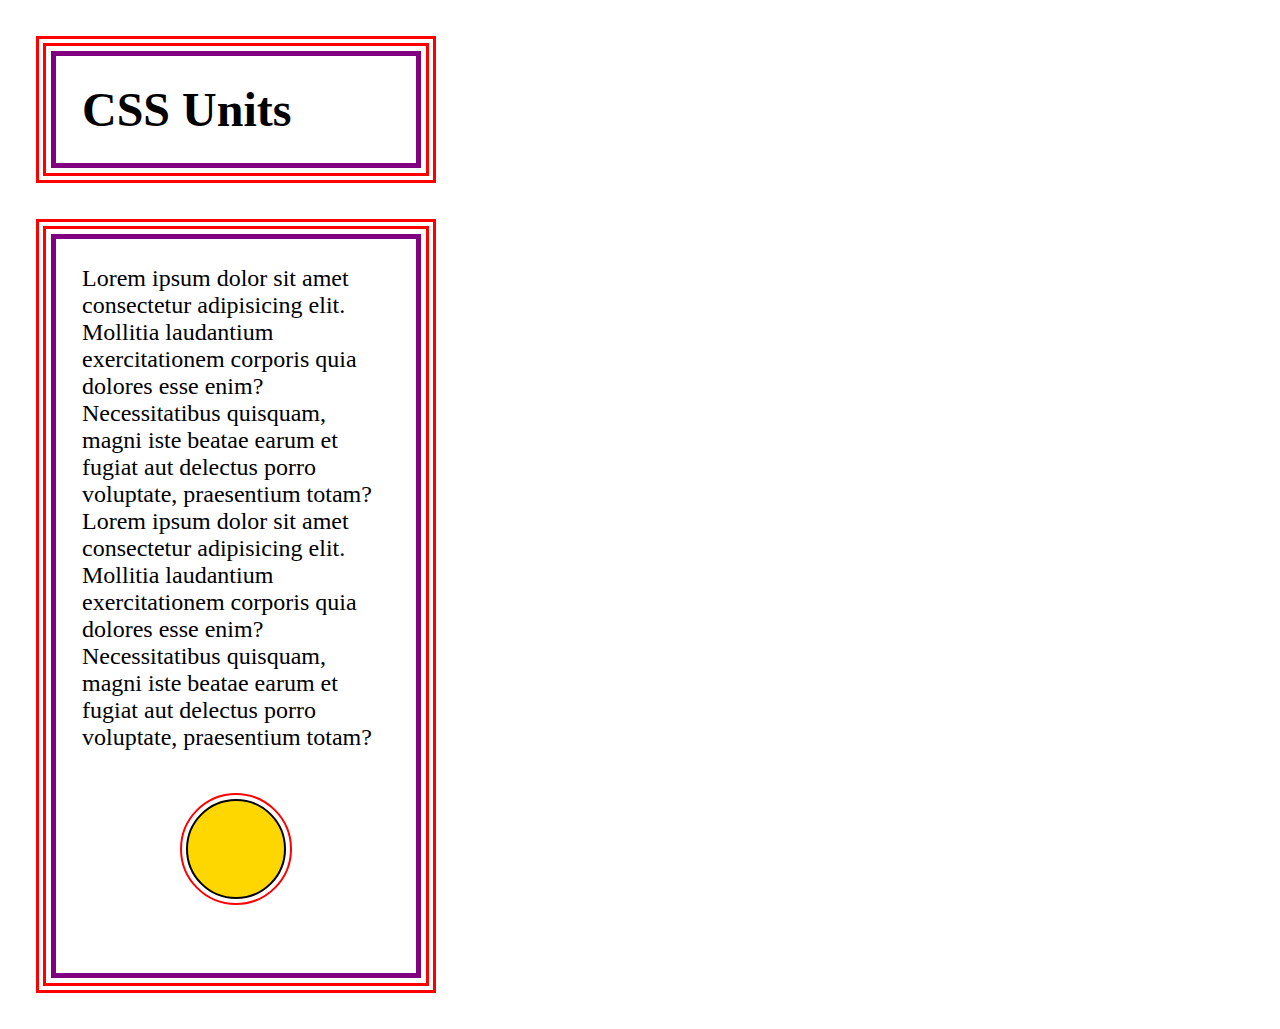
<file: 04_lesson_starter/index.html>
<!DOCTYPE html>
<html lang="en">

<head>
    <meta charset="UTF-8">
    <meta http-equiv="X-UA-Compatible" content="IE=edge">
    <meta name="viewport" content="width=device-width, initial-scale=1.0">
    <title>Document</title>
    <link rel="stylesheet" href="css/style.css">
</head>

<body>
    <header class="container">
        <h1>CSS Units</h1>
    </header>
    <main class="container">
        <p>Lorem ipsum dolor sit amet consectetur adipisicing elit. Mollitia laudantium exercitationem corporis quia
            dolores esse enim? Necessitatibus quisquam, magni iste beatae earum et fugiat aut delectus porro voluptate,
            praesentium totam?</p>
        <p>Lorem ipsum dolor sit amet consectetur adipisicing elit. Mollitia laudantium exercitationem corporis quia
            dolores esse enim? Necessitatibus quisquam, magni iste beatae earum et fugiat aut delectus porro voluptate,
            praesentium totam?</p>
           
            <div class="circle"></div>
    </main>
</body>

</html>
</file>
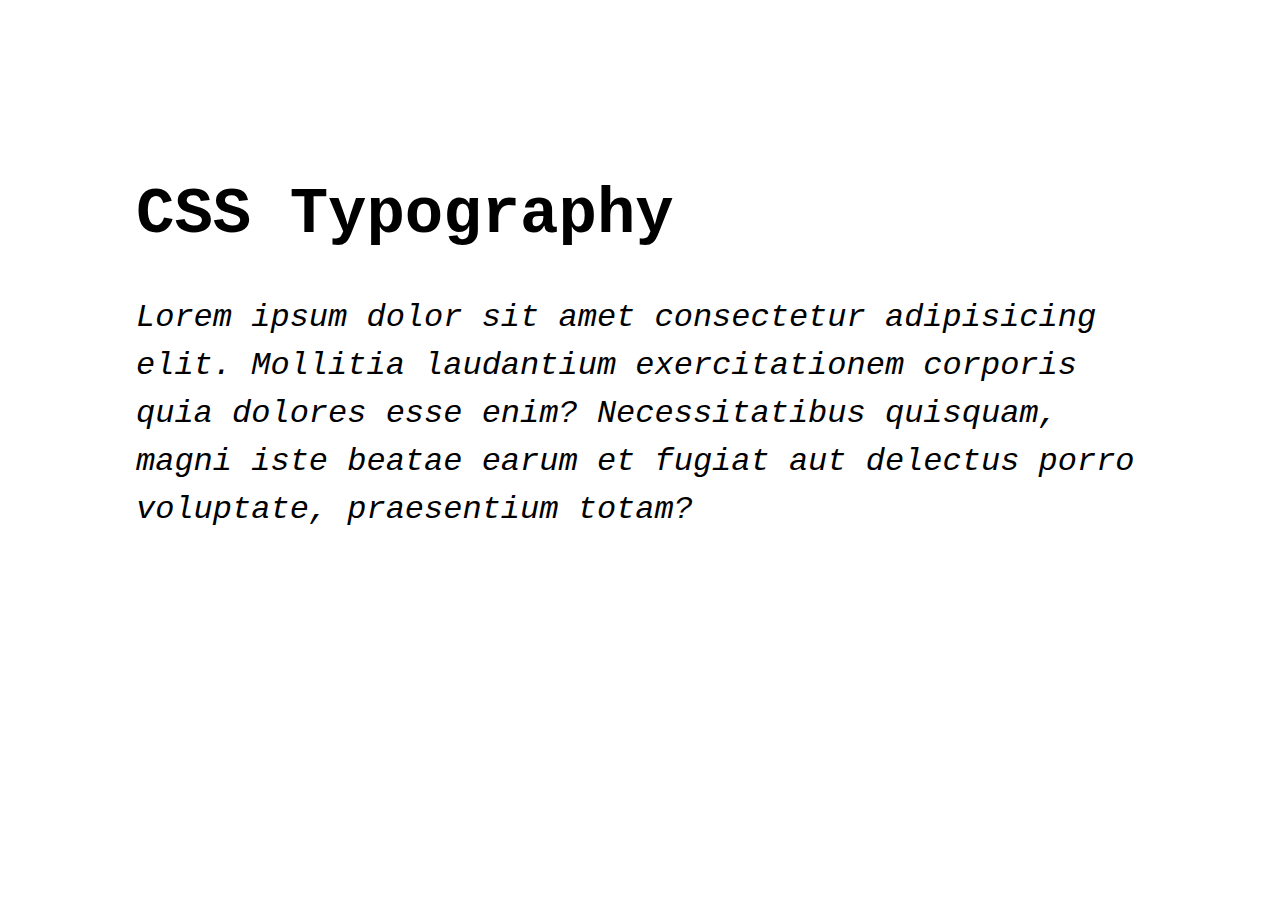
<file: 06_lesson_starter/index.html>
<!DOCTYPE html>
<html lang="en">

<head>
    <meta charset="UTF-8">
    <meta http-equiv="X-UA-Compatible" content="IE=edge">
    <meta name="viewport" content="width=device-width, initial-scale=1.0">
    <title>Document</title>
    <link rel="stylesheet" href="css/style.css">
</head>

<body>
    <header>
        <h1>CSS Typography</h1>
    </header>
    <main>
        <p>Lorem ipsum dolor sit amet consectetur adipisicing elit. Mollitia laudantium exercitationem corporis quia
            dolores esse enim? Necessitatibus quisquam, magni iste beatae earum et fugiat aut delectus porro voluptate,
            praesentium totam?</p>

        <!-- <form>
            <label for="name">Name:</label>
            <input id="name" type="text" placeholder="Your Name" />
            <button>Submit</button>
        </form> -->
    </main>
</body>

</html>
</file>
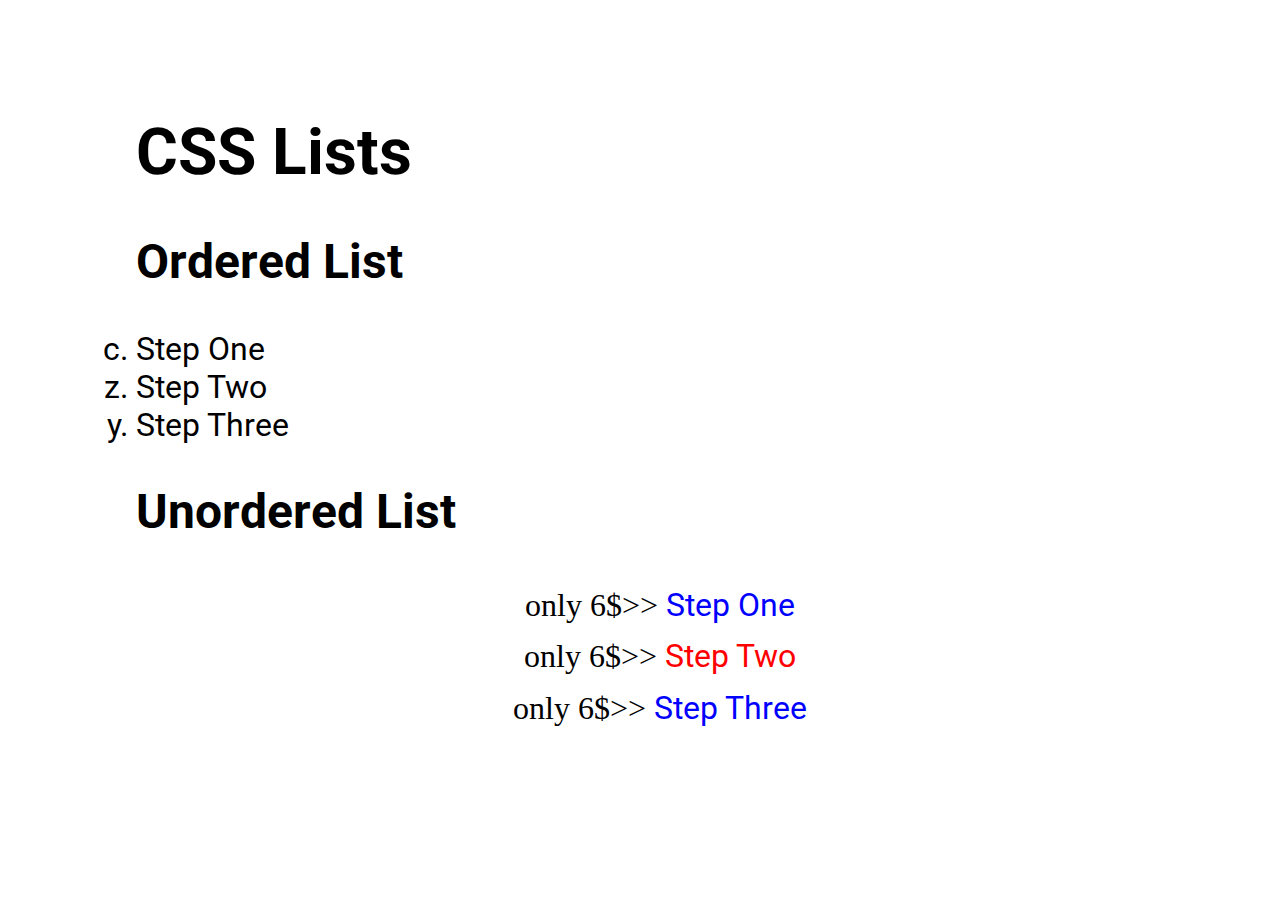
<file: 08_lesson_starter/index.html>
<!DOCTYPE html>
<html lang="en">

<head>
    <meta charset="UTF-8">
    <meta http-equiv="X-UA-Compatible" content="IE=edge">
    <meta name="viewport" content="width=device-width, initial-scale=1.0">
    <title>CSS Lists</title>
    <link rel="stylesheet" href="css/style.css">
</head>

<body>
    <header>
        <h1>CSS Lists</h1>
    </header>
    <main>
        <article>
            <h2>Ordered List</h2>
            <ol start="3" reversed>
                <li>Step One</li>
                <li value="26">Step Two</li>
                <li>Step Three</li>
            </ol>
        </article>
        <article>
            <h2>Unordered List</h2>
            <ul>
                <li>Step One</li>
                <li>Step Two</li>
                <li>Step Three</li>
            </ul>
        </article>
    </main>
</body>

</html>
</file>
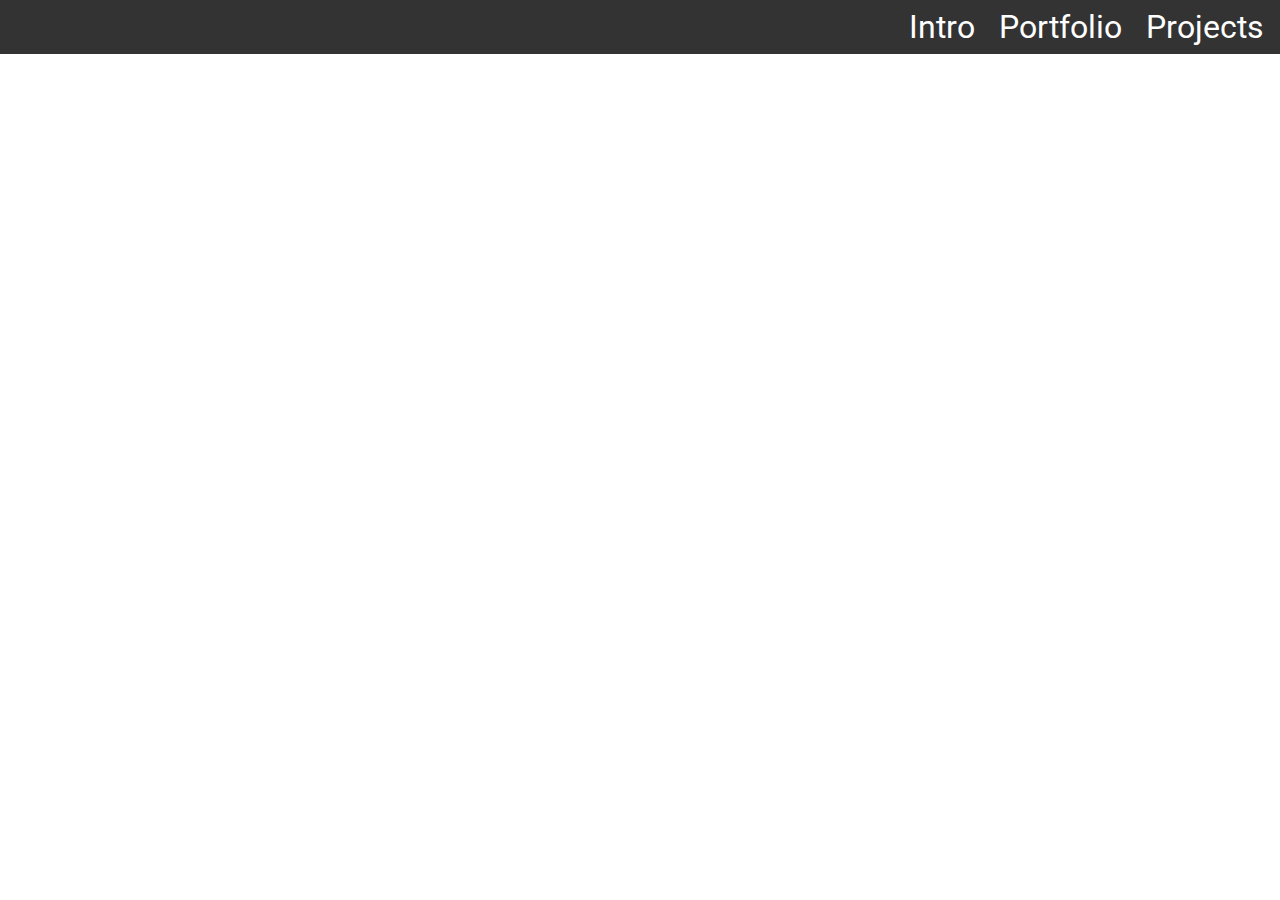
<file: 10_lesson_starter/index.html>
<!DOCTYPE html>
<html lang="en">

<head>
    <meta charset="UTF-8">
    <meta http-equiv="X-UA-Compatible" content="IE=edge">
    <meta name="viewport" content="width=device-width, initial-scale=1.0">
    <title>CSS Display</title>
    <link rel="stylesheet" href="css/style.css">
</head>

<body>
    <main>
        <!-- <p>This is a paragraph.</p>
        <p>This is <span class="opposite">another</span> paragraph.</p> -->

        <nav>
            <ul>
                <li><a href="#">Intro</a></li>
                <li><a href="#">Portfolio</a></li>
                <li><a href="#">Projects</a></li>
            </ul>
        </nav>
        
    </main>
</body>

</html>
</file>
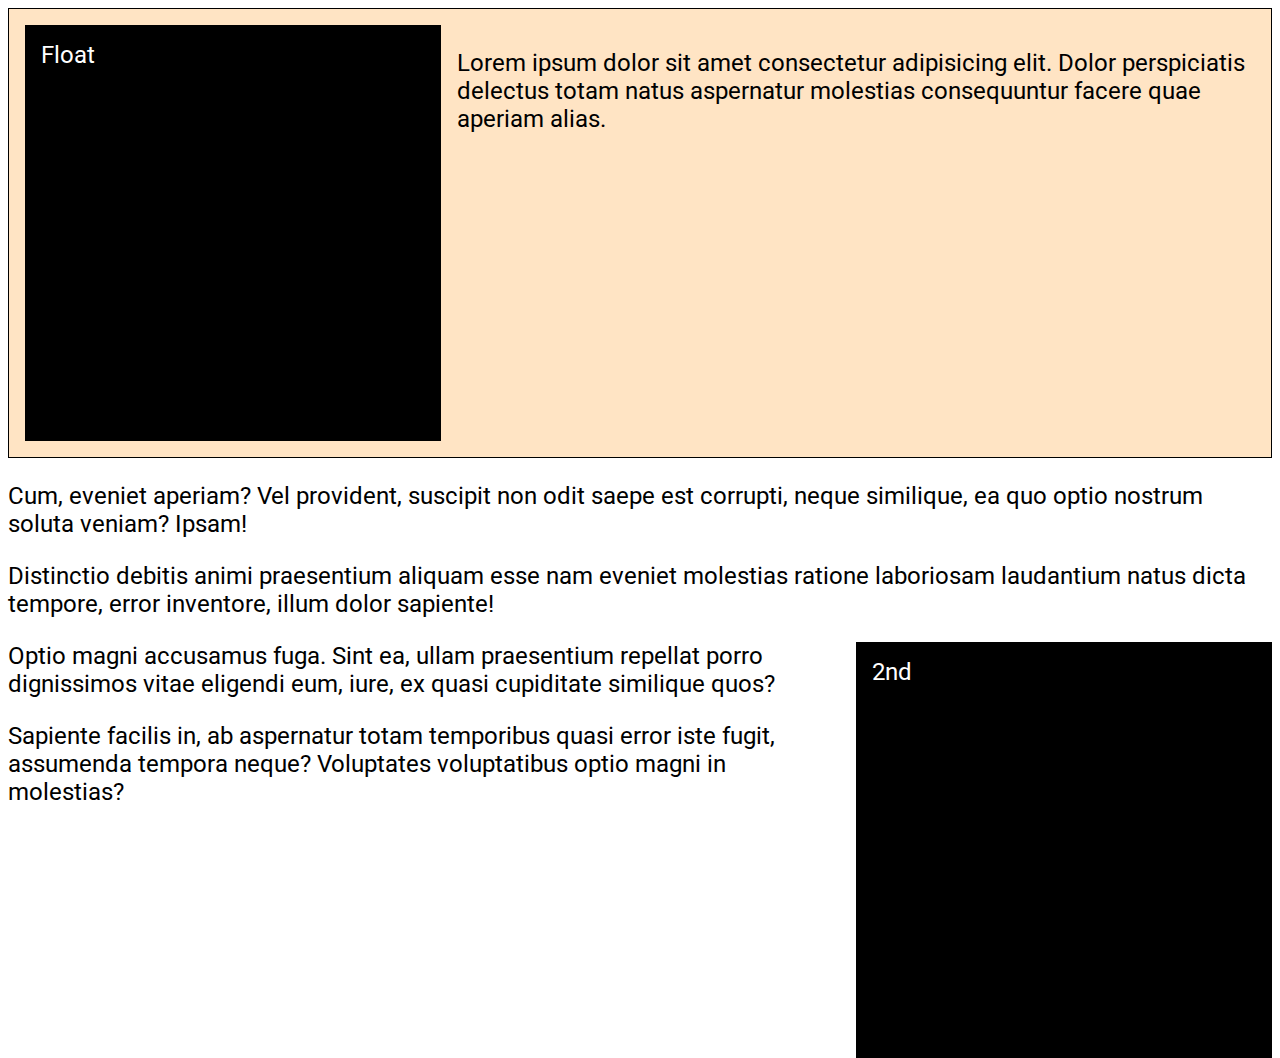
<file: 11_lesson_starter/index.html>
<!DOCTYPE html>
<html lang="en">

<head>
    <meta charset="UTF-8">
    <meta http-equiv="X-UA-Compatible" content="IE=edge">
    <meta name="viewport" content="width=device-width, initial-scale=1.0">
    <title>CSS Floats</title>
    <link rel="stylesheet" href="css/style.css">
</head>

<body>
    <section>
        <div class="block left">Float</div>
        <p>Lorem ipsum dolor sit amet consectetur adipisicing elit. Dolor perspiciatis delectus totam natus aspernatur molestias consequuntur facere quae aperiam alias.</p>
    </section>
    
     <p>Cum, eveniet aperiam? Vel provident, suscipit non odit saepe est corrupti, neque similique, ea quo optio nostrum soluta veniam? Ipsam!</p>
     <p>Distinctio debitis animi praesentium aliquam esse nam eveniet molestias ratione laboriosam laudantium natus dicta tempore, error inventore, illum dolor sapiente!</p>
     <div class="block right">2nd</div>
     <p>Optio magni accusamus fuga. Sint ea, ullam praesentium repellat porro dignissimos vitae eligendi eum, iure, ex quasi cupiditate similique quos?</p>
     <p>Sapiente facilis in, ab aspernatur totam temporibus quasi error iste fugit, assumenda tempora neque? Voluptates voluptatibus optio magni in molestias?</p>
</body>

</html>
</file>
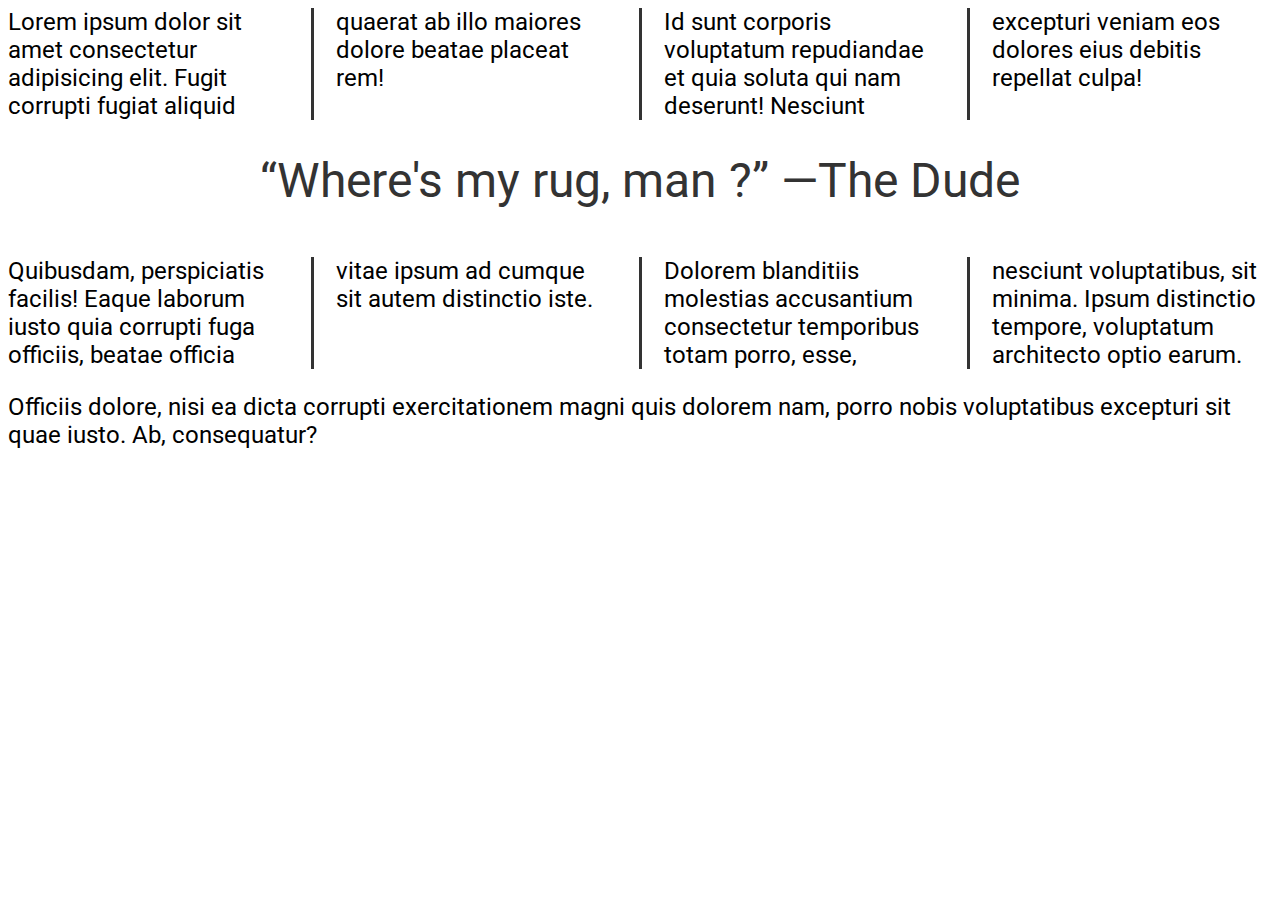
<file: 12_lesson_starter/index.html>
<!DOCTYPE html>
<html lang="en">

<head>
    <meta charset="UTF-8">
    <meta http-equiv="X-UA-Compatible" content="IE=edge">
    <meta name="viewport" content="width=device-width, initial-scale=1.0">
    <title>CSS Columns</title>
    <link rel="stylesheet" href="css/style.css">
</head>

<body>

        <section class="columns">
            <p>Lorem ipsum dolor sit amet consectetur adipisicing elit. Fugit corrupti fugiat aliquid quaerat ab illo maiores dolore beatae placeat rem!</p>
            <p>Id sunt corporis voluptatum repudiandae et quia soluta qui nam deserunt! Nesciunt excepturi veniam eos dolores eius debitis repellat culpa!</p>
            <!-- <h2>Next Topic</h2> -->
            <p class="quote">&#8220;Where's my rug, man ?&#8221; <span class="nowrap">&#8212;The Dude</span></p>
            <p>Quibusdam, perspiciatis facilis! Eaque laborum iusto quia corrupti fuga officiis, beatae officia vitae ipsum ad cumque sit autem distinctio iste.</p>
            <p>Dolorem blanditiis molestias accusantium consectetur temporibus totam porro, esse, nesciunt voluptatibus, sit minima. Ipsum distinctio tempore, voluptatum architecto optio earum.</p>
        </section>
    <p>Officiis dolore, nisi ea dicta corrupti exercitationem magni quis dolorem nam, porro nobis voluptatibus excepturi sit quae iusto. Ab, consequatur?</p>


</body>

</html>
</file>
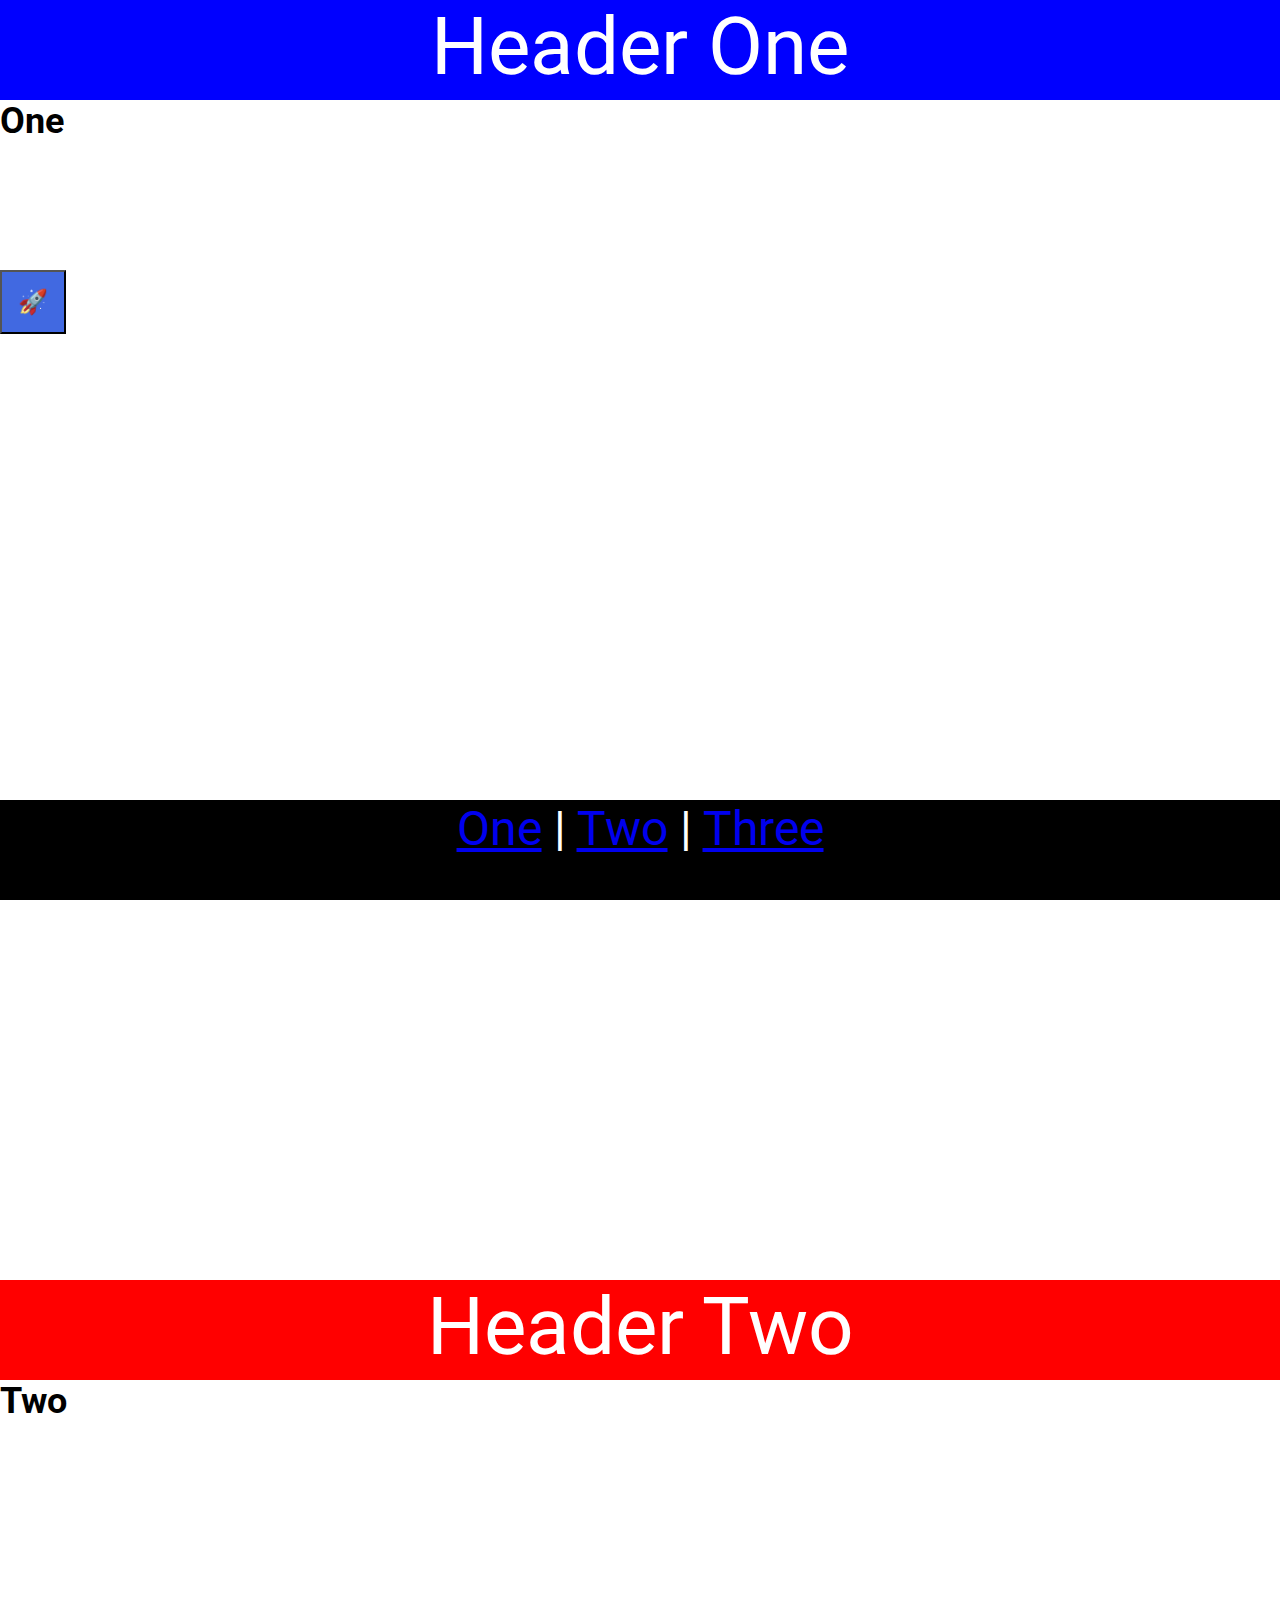
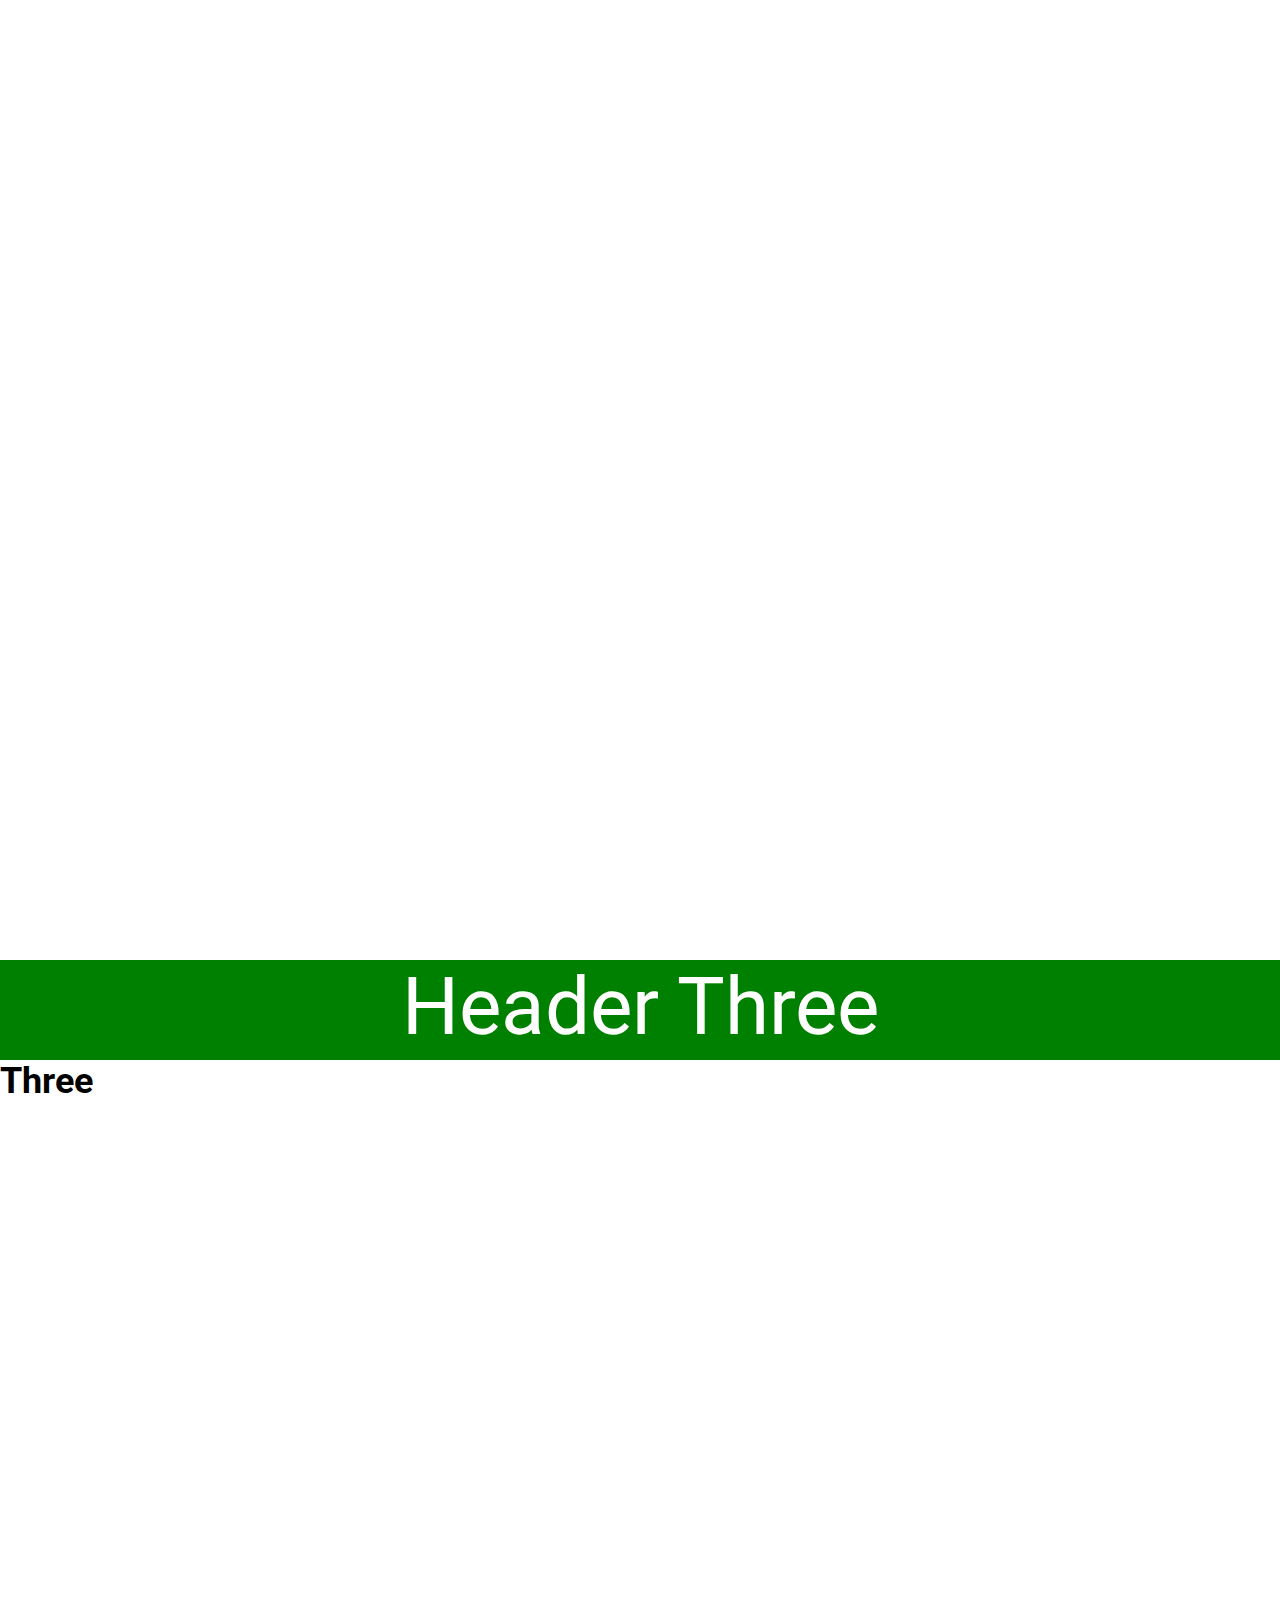
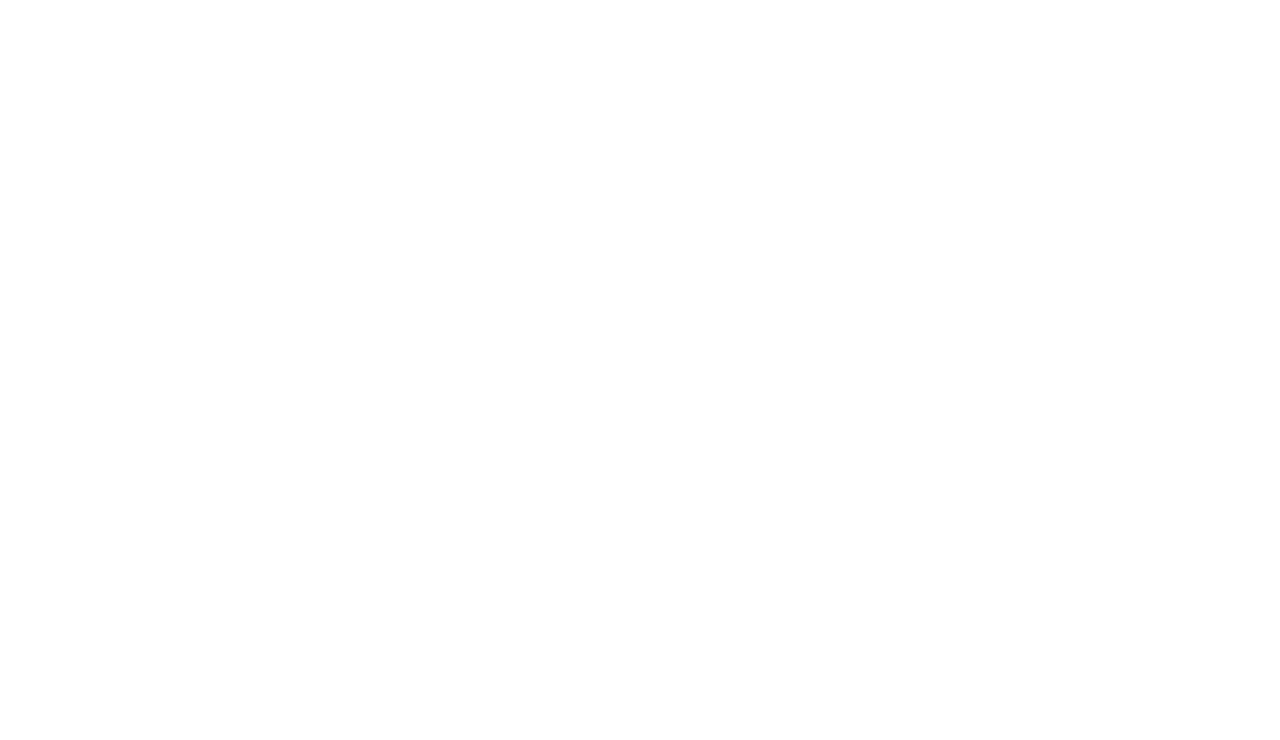
<file: 13_lesson_starter/index.html>
<!DOCTYPE html>
<html lang="en">

<head>
    <meta charset="UTF-8">
    <meta http-equiv="X-UA-Compatible" content="IE=edge">
    <meta name="viewport" content="width=device-width, initial-scale=1.0">
    <title>CSS Position</title>
    <link rel="stylesheet" href="css/style.css">
</head>

<body>
    <!-- <div class="outer-container">
        <div class="inner-container">
            <div class="box absolute">
                <p>Absolute</p>
            </div>
            <div class="box relative">
                <p>Relative</p>
            </div>
            <div class="box fixed">
                <p>Fixed</p>
            </div>
            <div class="box sticky">
                <p>Sticky</p>
            </div>
        </div>
    </div> -->
    <button class="social">🚀</button>
    <section id="one">
        <header class="blue">Header One</header>
        <h2>One</h2>
    </section>
    <section id="two">
        <header class="red">Header Two</header>
        <h2>Two</h2>
    </section>
    <section id="three">
        <header class="green">Header Three</header>
        <h2>Three</h2>
    </section>
    <footer>
        <a href="#one">One</a> | 
        <a href="#two">Two</a> | 
        <a href="#three">Three</a>
    </footer>
</body>

</html>
</file>
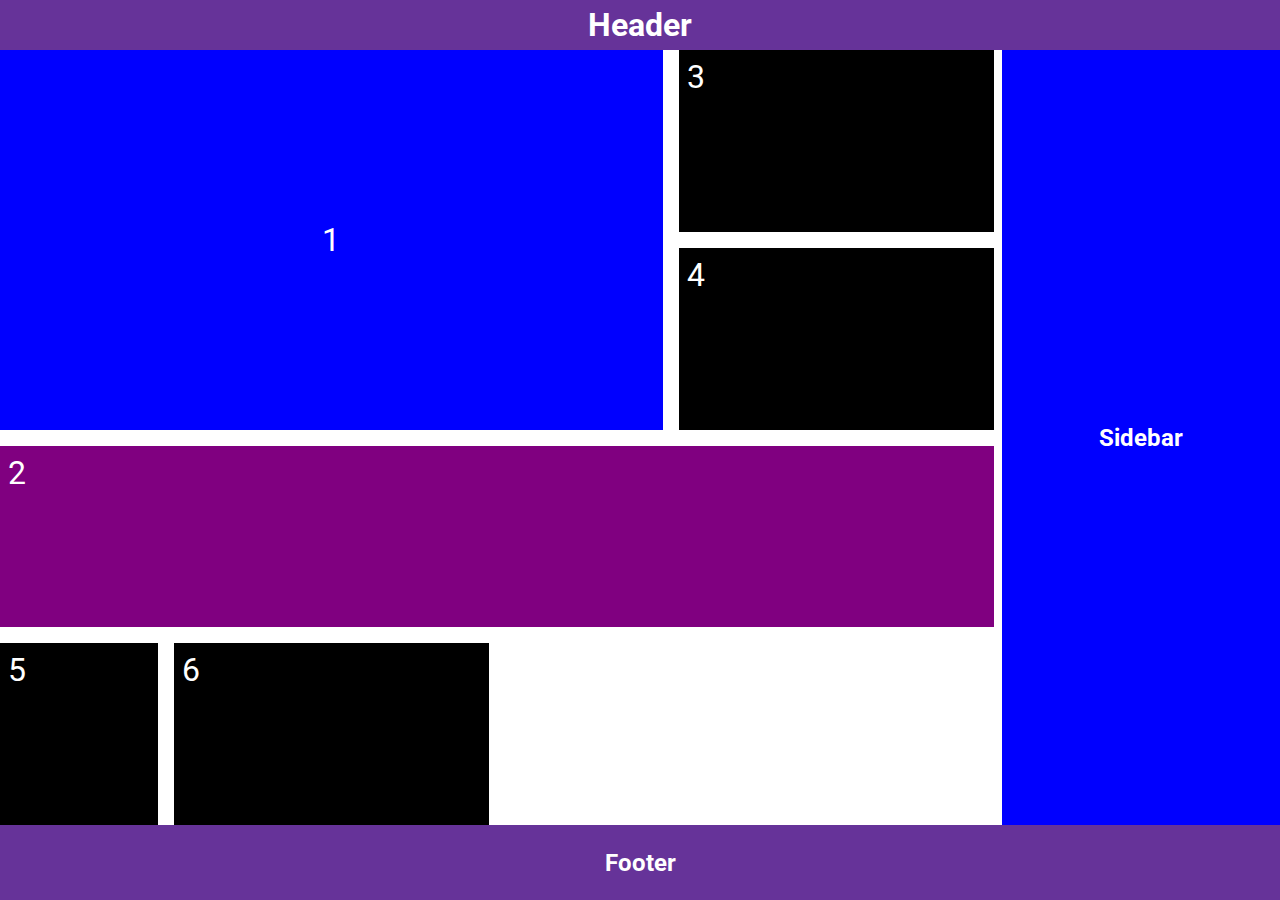
<file: 15_lesson_starter/index.html>
<!DOCTYPE html>
<html lang="en">

<head>
    <meta charset="UTF-8">
    <meta http-equiv="X-UA-Compatible" content="IE=edge">
    <meta name="viewport" content="width=device-width, initial-scale=1.0">
    <title>CSS Grid</title>
    <link rel="stylesheet" href="css/style.css">
</head>

<body>
    <header class="header el"><h1>Header</h1></header>
    <main class="container">
            <div class="box">1</div>
            <div class="box">2</div>
            <div class="box">3</div>
            <div class="box">4</div>
            <div class="box">5</div>
            <div class="box">6</div>
    </main>
    <aside class="sidebar el"><h2>Sidebar</h2></aside>
    <foote class="footer el"><h2>Footer</h2></foote>
</body>

</html>
</file>
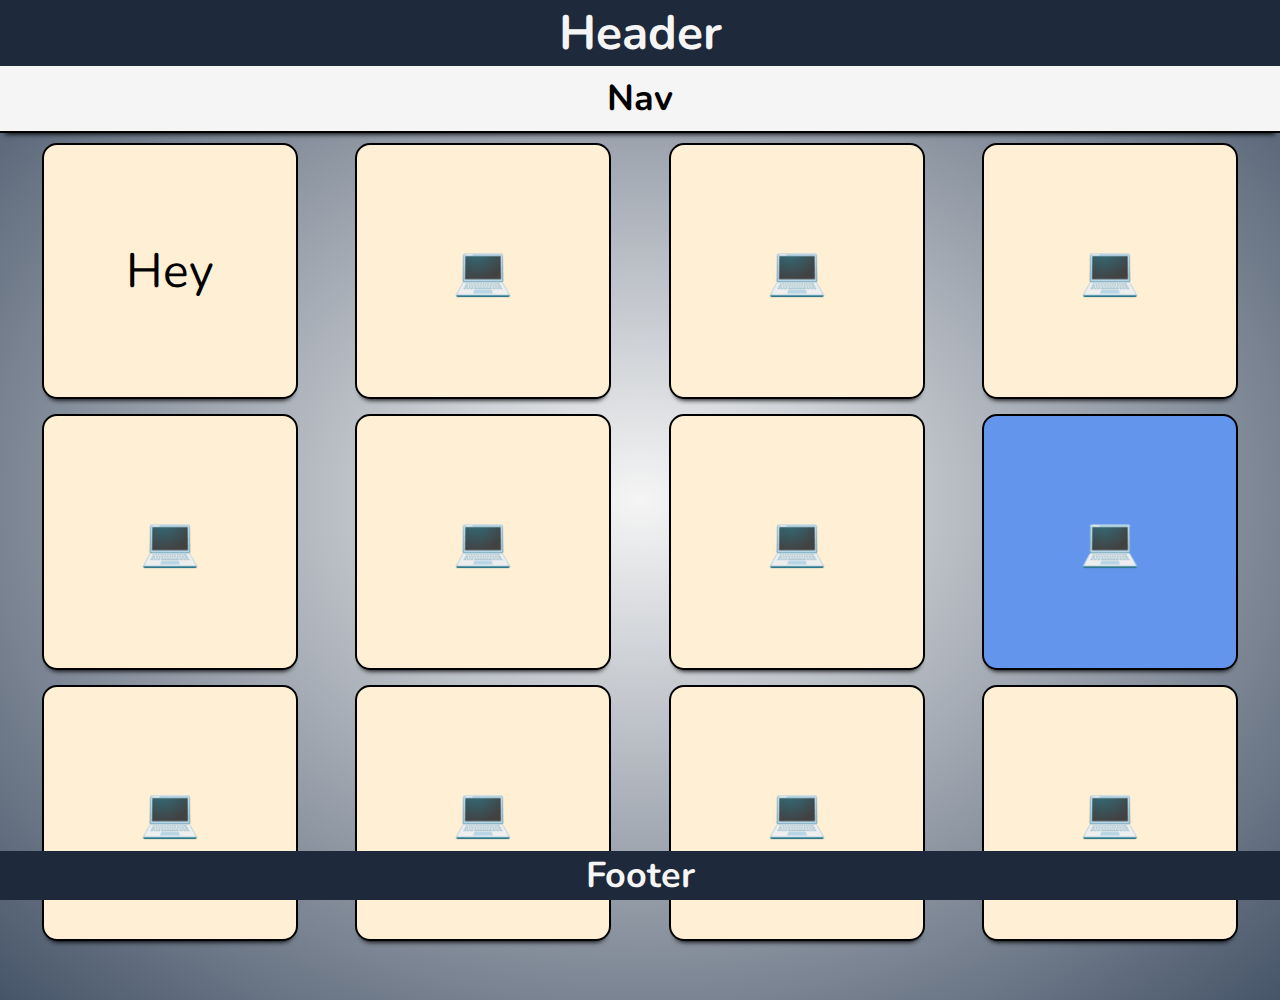
<file: 20_lesson_starter/index.html>
<!DOCTYPE html>
<html lang="en">

<head>
    <meta charset="UTF-8">
    <meta http-equiv="X-UA-Compatible" content="IE=edge">
    <meta name="viewport" content="width=device-width, initial-scale=1.0">
    <title>CSS Variables</title>
    <link rel="stylesheet" href="css/style.css">
</head>

<body>
    <header>
        <h1>Header</h1>
        <nav>
            <h2>Nav</h2>
        </nav>
    </header>

    <main>
        <div class="square"><p>Hey</p></div>
        <div class="square">💻</div>
        <div class="square">💻</div>
        <div class="square">💻</div>
        <div class="square">💻</div>
        <div class="square">💻</div>
        <div class="square">💻</div>
        <div class="square square--highlight">💻</div>
        <div class="square">💻</div>
        <div class="square">💻</div>
        <div class="square">💻</div>
        <div class="square">💻</div>
    </main>

    <footer>
        <h2>Footer</h2>
    </footer>
</body>

</html>
</file>
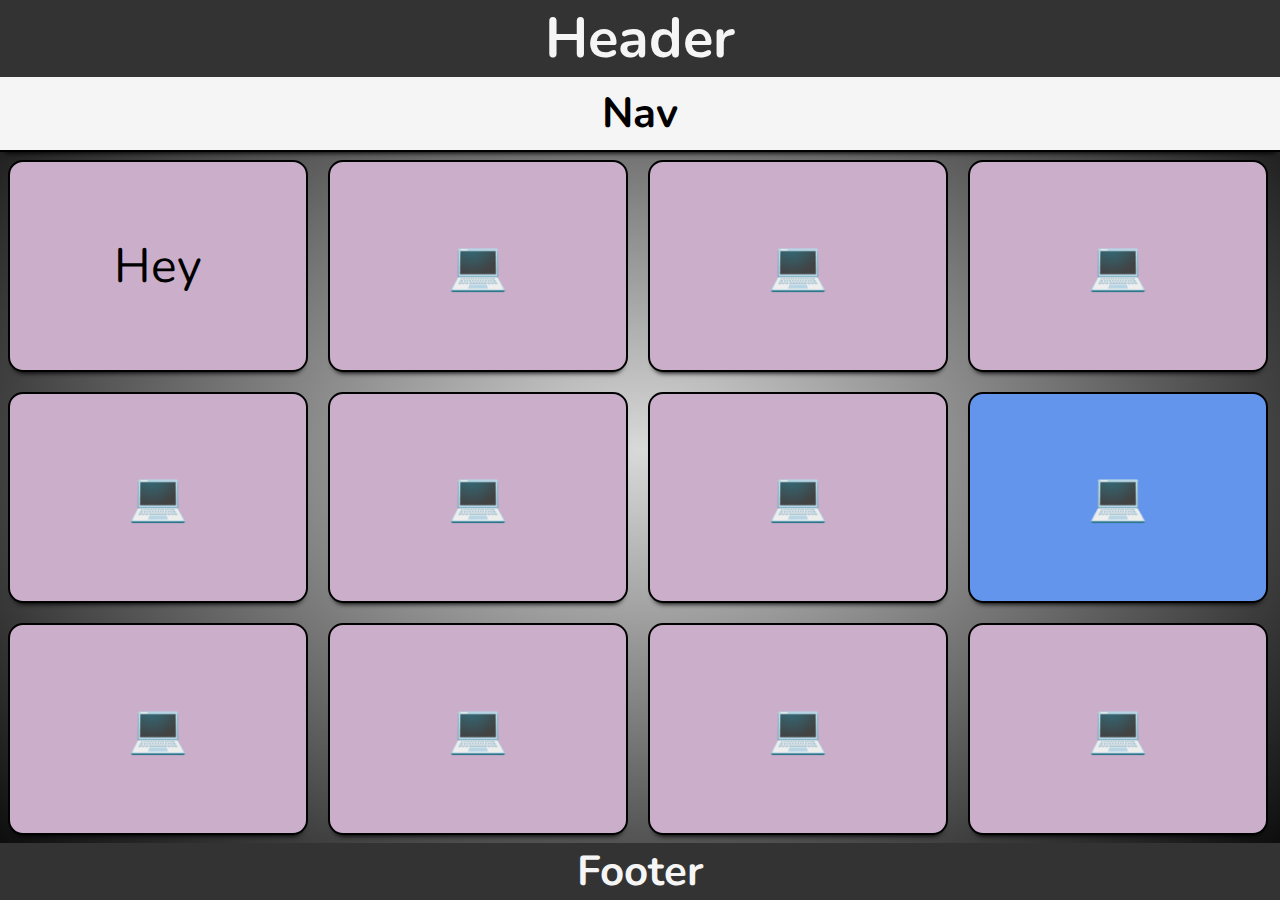
<file: 21_lesson_starter/index.html>
<!DOCTYPE html>
<html lang="en">

<head>
    <meta charset="UTF-8">
    <meta http-equiv="X-UA-Compatible" content="IE=edge">
    <meta name="viewport" content="width=device-width, initial-scale=1.0">
    <title>CSS Functions</title>
    <link rel="stylesheet" href="css/style.css">
</head>

<body>
    <header>
        <h1>Header</h1>
        <nav>
            <h2>Nav</h2>
        </nav>
    </header>

    <main>
        <!-- <section>
            <h2>My Heading</h2>
            <p class="content">Lorem ipsum dolor sit amet consectetur adipisicing elit. Modi quo aperiam porro, odio
                mollitia suscipit eius
                similique corrupti! Facere nihil cum recusandae officia autem tenetur suscipit exercitationem atque
                tempora
                molestiae.
            </p>
            <br>
            <a href="https://www.google.com/">Google</a>
        </section>
            <aside>
                <h2>Aside</h2>
                <p class="content">
                    <span class="tooltip" data-tooltip="This is Latin">Lorem</span>Lorem ipsum dolor sit amet consectetur adipisicing elit. Ea assumenda mollitia quasi in dignissimos totam eum dolores sequi voluptates? Exercitationem hic recusandae dicta amet repellendus.
                </p>
            </aside> -->
        <div class="square">
            <p>Hey</p>
        </div>
        <div class="square">💻</div>
        <div class="square">💻</div>
        <div class="square">💻</div>
        <div class="square">💻</div>
        <div class="square">💻</div>
        <div class="square">💻</div>
        <div class="square square--highlight">💻</div>
        <div class="square">💻</div>
        <div class="square">💻</div>
        <div class="square">💻</div>
        <div class="square">💻</div>
    </main>

    <footer>
        <h2>Footer</h2>
    </footer>
</body>

</html>
</file>
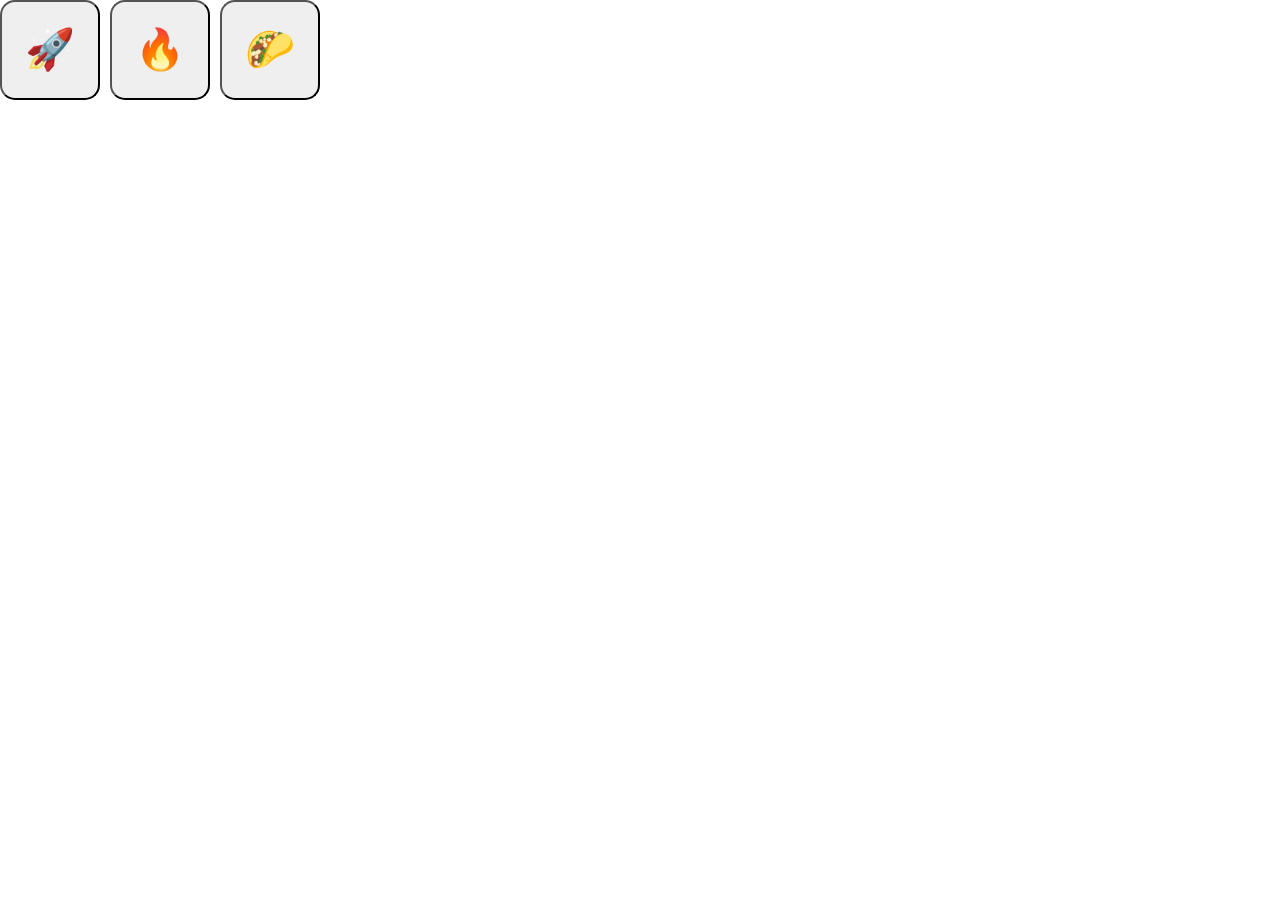
<file: 23_lesson_starter/index.html>
<!DOCTYPE html>
<html lang="en">

<head>
    <meta charset="UTF-8">
    <meta http-equiv="X-UA-Compatible" content="IE=edge">
    <meta name="viewport" content="width=device-width, initial-scale=1.0">
    <title>BEM Naming Convention</title>
    <link rel="stylesheet" href="css/style.css">
</head>

<body>

    <header>
        <button class="btn">🚀</button>
        <button class="btn">🔥</button>
        <button class="btn">🌮</button>
    </header>

</body>

</html>
</file>
<file: 04_lesson_starter/css/style.css>
* {
    margin: 0;
    padding: 0;
    box-sizing: border-box;
}
.container {
    border: 10px double red;
    width: 400px;
    font-size: 1.5rem;
   /*  margin-top: 1.5em;
    margin-right: 2em;
    margin-bottom: 2em;
    margin-left: 2em; */
    margin: 1.5em;
    padding: 1.5em;
    outline: 5px solid purple;
    outline-offset: -20px;
    
}

.circle {
    margin: 3rem auto;
    background-color: gold;
    width: 100px;
    height: 100px;
    border: 2px solid black;
    border-radius: 50px;
    outline: 2px solid red;
    outline-offset: 0.25rem;

}
</file>
<file: 06_lesson_starter/css/style.css>
body {
    padding: 10%;
    font-size: 2rem;
    font-family: 'Courier New', Courier, monospace ;
    
}

/* input, button {
    font: inherit;
} */

p {
    line-height: 1.5;
    font-style: italic;
}
</file>
<file: 08_lesson_starter/css/style.css>
@import url("https://fonts.googleapis.com/css2?family=Roboto&display=swap");

body {
  padding: 5% 10%;
  font-size: 2rem;
  font-family: "Roboto", sans-serif;
}

ol {
  list-style-type: lower-alpha;
  padding: 0;

}

ul {
  list-style-type: square;
  text-align: center;
  list-style-position: inside;
  color: blue;
  line-height: 1.6;
/*   list-style-image: url("../images/checkmark.png");
  list-style: square url("../images/checkmark.png")inside; */
  
}

ul li:nth-child(even) {
  color: red;
}

ul ::marker {
  color: #000;
  font-family: fantasy;
  font-size: 1em;
  content: "only 6$>> ";

}
</file>
<file: 10_lesson_starter/css/style.css>
@import url("https://fonts.googleapis.com/css2?family=Roboto&display=swap");

body {
  font-size: 2rem;
  font-family: "Roboto", sans-serif;
}
* {
  margin: 0;
  padding: 0;
  box-sizing: border-box;
}
ul {
  list-style-type: none;
  padding: 0.5rem;
  text-align: right;
  background-color: #333;
  margin: 0;

}

li {
  display: inline-block;
  margin-inline: 0.5rem;
}

li a {
  color: #fff;
  text-decoration: none;
}

li a:hover, li a:focus {
  text-decoration: underline;
}
</file>
<file: 11_lesson_starter/css/style.css>
@import url("https://fonts.googleapis.com/css2?family=Roboto&display=swap");

body {
  font-size: 1.5rem;
  font-family: "Roboto", sans-serif;
}
.block {
  width: 30vw;
  height: 30vw;
  background-color: #000;
  color: #fff;
  padding: 1rem;
  
}

.left {
  float: left;
  margin-right: 1rem;
}
.right {
  float: right;
  margin-left: 1rem;
}

.clear {
  clear: both;

}

section {
  background-color: bisque;
  border: 1px solid black;
  padding: 1rem;
  display: flow-root;
}
</file>
<file: 12_lesson_starter/css/style.css>
@import url("https://fonts.googleapis.com/css2?family=Roboto&display=swap");

body {
  font-family: "Roboto", sans-serif;
  font-size: 1.5rem;
}

.columns {
/*   column-count: 4;
  column-width: 250px; */
  columns: 4 250px;
  column-rule: 3px solid #333;
  column-gap: 3rem ;
}

.columns p {
 margin-top: 0;

}

.columns h2 {
  margin-top: 0;
  background-color: #333;
  color: #fff;
  padding: 1rem;
  break-inside: avoid;
  
}

.columns .quote {
  margin-top: 2rem;
  font-size: 3rem;
  text-align: center;
  color: #333;
  column-span: all  ;

}

.nowrap {
  white-space: nowrap;
}
</file>
<file: 13_lesson_starter/css/style.css>
@import url("https://fonts.googleapis.com/css2?family=Roboto&family=Lobster&display=swap");

* {
  margin: 0;
  padding: 0;
  box-sizing: border-box;
}

body {
  font-family: "Roboto", sans-serif;
  font-size: 1.5rem;
  min-height: 200vh;
}

.outer-container {
  border: 3px dashed #000;
  width: 75vw;
  height: 85vh;
  margin: 40px auto;
   
}

.inner-container {
  border: 2px solid #00f;
  width: 40vw;
  height: 50vh;
  margin: 200px auto;
  
}

.box {
  width: 150px;
  height: 150px;
  color: #fff;
  padding: 1rem;
}

.absolute {
  background-color: #00f;
  position: absolute;
  top: 0;
  left: 0;
  z-index: 1;

}

.relative {
  background-color: red;
  position: relative;
  top: 100px;
  left: 100px;
}

.fixed {
  background-color: green;
  position: fixed;
  top: 100px;
}

.sticky {
  background-color: #000;
  position: sticky;
  top: 0;
}

section {
  height: 100vw;

}

.blue {
  background-color: #00f;
}
.red {
  background-color: red;
}
.green {
  background-color: green
}

header, footer {
  color: #fff;
  text-align: center;
  height: 100px;
  
}

header {
  position: sticky;
  top: 0;
  font-size: 5rem;
}

footer {
  background-color: #000;
  position: sticky;
  bottom: 0;
  font-size: 3rem;
}

a:visited {
  color: #fff;
}

.social {
  background-color: royalblue;
  color: #fff;
  font-size: inherit;
  padding: 1rem;
  position: fixed;
  top: 30%;
  left: 0;
  z-index: 1;
}
html {
  scroll-behavior: smooth;
}
</file>
<file: 15_lesson_starter/css/style.css>
@import url("https://fonts.googleapis.com/css2?family=Roboto&display=swap");

* {
  margin: 0;
  padding: 0;
  box-sizing: border-box;
}

body {
  font-family: "Roboto", sans-serif;
  min-height: 100vh;
  display: grid;
  grid-template-columns: repeat(9, 1fr);
  grid-auto-rows: 50px auto 75px;
  grid-template-areas: 
  "hd hd hd hd hd hd hd hd hd"
  "mn mn mn mn mn mn mn sb sb"
  "ft ft ft ft ft ft ft ft ft";
  column-gap: 0.5rem;

}

.el {
  background-color: rebeccapurple;
  color: white;
  display: grid;
  place-content: center;

}

.header {
  grid-area: hd;
}

.sidebar {
  grid-area: sb;
  background-color: blue;
}

.footer {
  grid-area: ft;
}
.container {
  grid-area: mn;
  min-height: 400px;
  display: grid;
  
  grid-template-columns: repeat(2, 1fr 2fr);
  grid-auto-rows: minmax(150px, auto);
  gap: 1em ;
}
.box {
  background-color: #000;
  color: #fff;
  font-size: 2rem;
  padding: 0.5rem;
}

.box:first-child {
  background-color: #00f;
  grid-column: 1 /4;
  grid-row: 1/3;
  display: grid;
  
  place-content:  center;
}

.box:nth-child(2) {
  background-color: purple;
  grid-column: 1/5;
  grid-row: 3/4;
}
</file>
<file: 20_lesson_starter/css/style.css>
@import url("https://fonts.googleapis.com/css2?family=Nunito&display=swap");

/* || RESET */
* {
  margin: 0;
  padding: 0;
  box-sizing: border-box;
}

/* || variables */

:root {
  /* FONT */
  --FF: "Nunito", sans-serif;
  --FS: 1.5rem;
  --FS-XL: 3rem;

  /* COLOR */
  --BGCOLOR: #475569;
  --ALT-BGCOLOR: #1E293B;
  --RADIAL-COLOR:whitesmoke;
  --LIGHT-COLOR: whitesmoke;
  --DARK-COLOR: #000;

/* SQUARE */
  --SQUARE-BGCOLOR: papayawhip;
  --SQUARE-SIZE: max(150px, 20vw);

/* GENERAL */
--PADDING: 0.5rem;
--SHADOWS: 0 6px 5px -5px var(--DARK-COLOR);
--BORDERS: 2px solid var(--DARK-COLOR);
}


@media (prefers-color-scheme: dark ) {
  :root {
    --BGCOLOR: #000;
    --ALT-BGCOLOR: #333;
    --RADIAL-COLOR: rgb(217,217,217);
    --SQUARE-BGCOLOR: rgb(129, 115, 129);

  }
}
/* || GENERAL STYLES */
body {
  font: var(--FS) var(--FF);
  min-height: 100vh;

  background-color: var(--BGCOLOR);
  background-image: radial-gradient(var(--RADIAL-COLOR), var(--BGCOLOR));
  display: flex;
  flex-direction: column;
}

header,
nav,
footer {
  display: grid;
  place-content: center;
  grid-template-columns: 100%;
  text-align: center;
}

header,
footer {
  position: sticky;
  background-color: var(--ALT-BGCOLOR) ;
  color: var(--LIGHT-COLOR);
}

header {
  top: 0;
}

nav {
  background-color: var(--LIGHT-COLOR);
  color: var(--DARK-COLOR);
  padding: var(--PADDING);
  border-bottom: var(--BORDERS);
  box-shadow: var(--SHADOWS);
}

main {
  flex-grow: 1;

  padding: 10px 0;
  display: flex;
  justify-content: space-evenly;
  align-items: center;
  flex-flow: row wrap;
  gap: min(4vw, 15px);
}

footer {
  bottom: 0;
}

/* FEATURES */
.square--highlight {
  --SQUARE-BGCOLOR: cornflowerblue;
}
.square {
  background-color: var(--SQUARE-BGCOLOR);
  width: var(--SQUARE-SIZE);
  height: var(--SQUARE-SIZE);
  border: var(--BORDERS);
  border-radius: 15px;
  display: grid;
  place-content: center;
  font-size: var(--FS-XL);
  box-shadow: var(--SHADOWS);
}
</file>
<file: 21_lesson_starter/css/style.css>
@import url("https://fonts.googleapis.com/css2?family=Nunito&display=swap");

/* || RESET */
* {
  margin: 0;
  padding: 0;
  box-sizing: border-box;
}

/* || VARIABLES */
:root {
  /* FONT */
  --FF: "Nunito", sans-serif;
  --FS: clamp(1.75rem, 3vh, 2.2rem);
  --FS-SM: clamp(1.25rem, 3vh, 1.5rem);
  --FS-XL: 3rem;

  /* COLOR */
  --BGCOLOR: #475569;
  --ALT-BGCOLOR: #1E293B;
  --RADIAL-COLOR: whitesmoke;
  --LIGHT-COLOR: whitesmoke;
  --DARK-COLOR: #000;

  /* SQUARE */
  --SQUARE-BGCOLOR: papayawhip;
  --SQUARE-SIZE: max(150px, 20vw);

  /* GENERAL */
  --PADDING: 0.5rem;
  --SHADOWS: 0 6px 5px -5px var(--DARK-COLOR);
  --BORDERS: 2px solid var(--DARK-COLOR);
}

@media (prefers-color-scheme: light) {
  :root {
    --BGCOLOR: #000;
    --ALT-BGCOLOR: #333;
    --RADIAL-COLOR: rgb(217, 217, 217);
    --SQUARE-BGCOLOR: rgb(202, 174, 202);
  }
}

/* || GENERAL STYLES */
body {
  font: var(--FS) var(--FF);
  min-height: 100vh;

  background-color: var(--BGCOLOR);
  background-image: radial-gradient(var(--RADIAL-COLOR), var(--BGCOLOR));
  display: flex;
  flex-direction: column;
}

header,
nav,
footer {
  display: grid;
  place-content: center;
  grid-template-columns: 100%;
  text-align: center;
}

header,
footer {
  position: sticky;
  background-color: var(--ALT-BGCOLOR);
  color: var(--LIGHT-COLOR);
}

header {
  top: 0;
}

nav {
  background-color: var(--LIGHT-COLOR);
  color: var(--DARK-COLOR);
  padding: var(--PADDING);
  border-bottom: var(--BORDERS);
  box-shadow: var(--SHADOWS);
}

main {
  flex-grow: 1;
  padding: var(--PADDING);
  display: grid;
  grid-template-columns: repeat(4, minmax(100px, 300px));
  gap: min(2vw, 20px);
  /* display: flex;
  flex-flow: column nowrap;
  justify-content: flex-start; */
}

main section {
  flex-grow: 1;
  padding: var(--PADDING);
}
main aside {
  background-color: hsla(0, 0, 20%, 0.8);
  color: var(--LIGHT-COLOR);
  font-size: var(--FS-SM);
  font-style: italic;
  padding: var(--PADDING);

}
.content {
  margin-top: 20px;
}

.tooltip {
  border-bottom: 1px dashed orange;
  position: relative;

}

.tooltip:hover::before{
  content: attr(data-tooltip);
  position: absolute;
  top: -20px;
  white-space: nowrap;
  background-color: var(--DARK-COLOR);
  padding: var(--PADDING);
  border-radius: 14px;
}

a:any-link {
  color: firebrick;

}

a:hover, a:focus {
  filter: brightness(150%)
}
footer {
  bottom: 0;
}

/* || FEATURES */

.square--highlight {
  --SQUARE-BGCOLOR: cornflowerblue;
}

.square {
  background-color: var(--SQUARE-BGCOLOR);
  /* width: var(--SQUARE-SIZE);
  height: var(--SQUARE-SIZE); */
  border: var(--BORDERS);
  border-radius: 15px;
  display: grid;
  place-content: center;
  font-size: var(--FS-XL);
  box-shadow: var(--SHADOWS);
}

@media screen and(min-width: 576px){
  main {
    flex-flow: row nowrap;
    justify-content: space-between;
  }
  main section {
    width: calc(70% - 5px)
  }

  main aside {
    width: calc(30% - 5px);
  }
}
</file>
<file: 23_lesson_starter/css/style.css>
@import url("https://fonts.googleapis.com/css2?family=Nunito&display=swap");

/* || RESET */

* {
  margin: 0;
  padding: 0;
  box-sizing: border-box;
}

button {
  font: inherit;
}

/* || VARIABLES */

:root {
  /* COLORS */
  --HEADER-BGCOLOR: #333;
  --HEADER-COLOR: whitesmoke;
  --BGCOLOR: whitesmoke;
  --COLOR: #000;
}

/* || UTILITY CLASSES */

.underline {
  text-decoration: underline;
}

/* || GENERAL STYLES */

html {
  font-size: 2.5rem;
  font-family: 'Nunito', sans-serif;
}

body {
  min-height: 100vh;
  display: flex;
  flex-flow: column nowrap;
  
}

/* || BLOCKS */
/* aka components */
.header {
  background-color: var(--BGCOLOR);
  color: var(--HEADER-COLOR);
  padding: 1rem 1rem 0.5rem;
  display: flex;
  flex-flow: row nowrap;
  justify-content: space-between;
}
.btn {
  min-width: 100px;
  min-height: 100px;
  border-radius: 15px;
}
</file>
